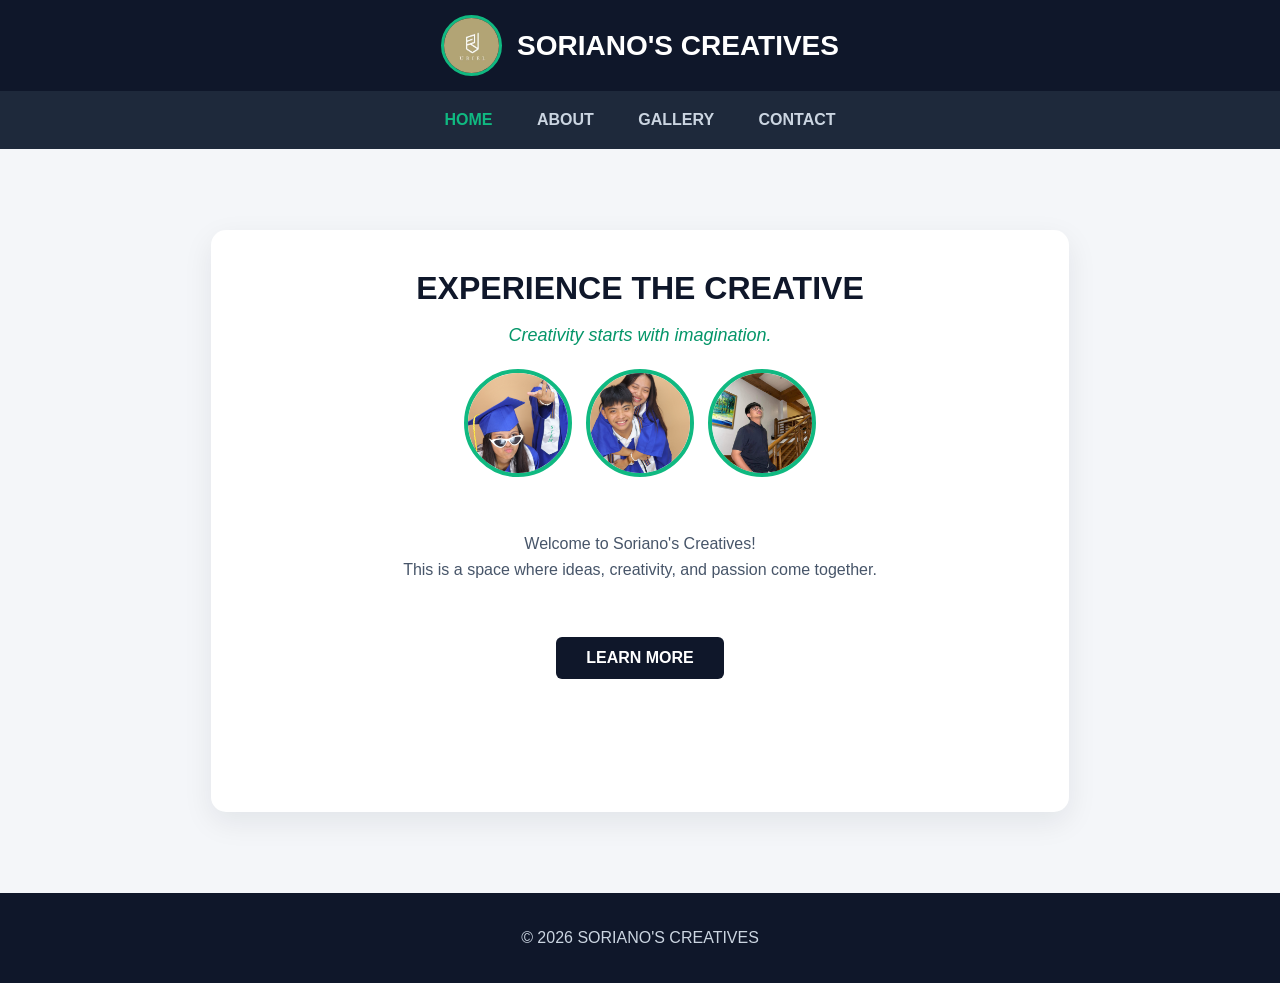
<file: index.html>
<!DOCTYPE html>
<html lang="en">
<head>
    <meta charset="UTF-8">
    <meta name="viewport" content="width=device-width, initial-scale=1.0">
    <title>Soriano's Creatives</title>
    <link rel="stylesheet" href="style.css"> 
</head>

<body>
    <header>
        <img class="logo" src="Screenshot 2026-09-21 100023.png" alt="Soriano's Creatives Logo">
        <h1>SORIANO'S CREATIVES</h1>
    </header>

    <nav>
        <a href="index.html " class="active">HOME</a>
        <a href="index3.html">ABOUT</a>
        <a href="index4.html">GALLERY</a>
        <a href="index5.html">CONTACT</a>
    </nav>


    <main>
        <div class="card">

            <h2>EXPERIENCE THE CREATIVE</h2>

            <p class="tagline">
                Creativity starts with imagination.
            </p>

            <div class="images">
                <img src="185694AA-17AC-49D1-912E-385FF19434D3.JPG" alt="Creator">
                <img src="AE109B0F-F345-4020-BCF1-E8B309F9ACA3 - Copy.JPG" alt="Creator">
                <img src="download.jpg" alt="Creator">
            </div>

            <p class="description">
                Welcome to Soriano's Creatives!<br>
                This is a space where ideas, creativity,
                and passion come together.
            </p>

            <a href="index3.html" class="learn-more">
                LEARN MORE
            </a>

        </div>
    </main>

</body>

    <footer>
        <p>© 2026 SORIANO'S CREATIVES</p>
    </footer>

</html>
</file>
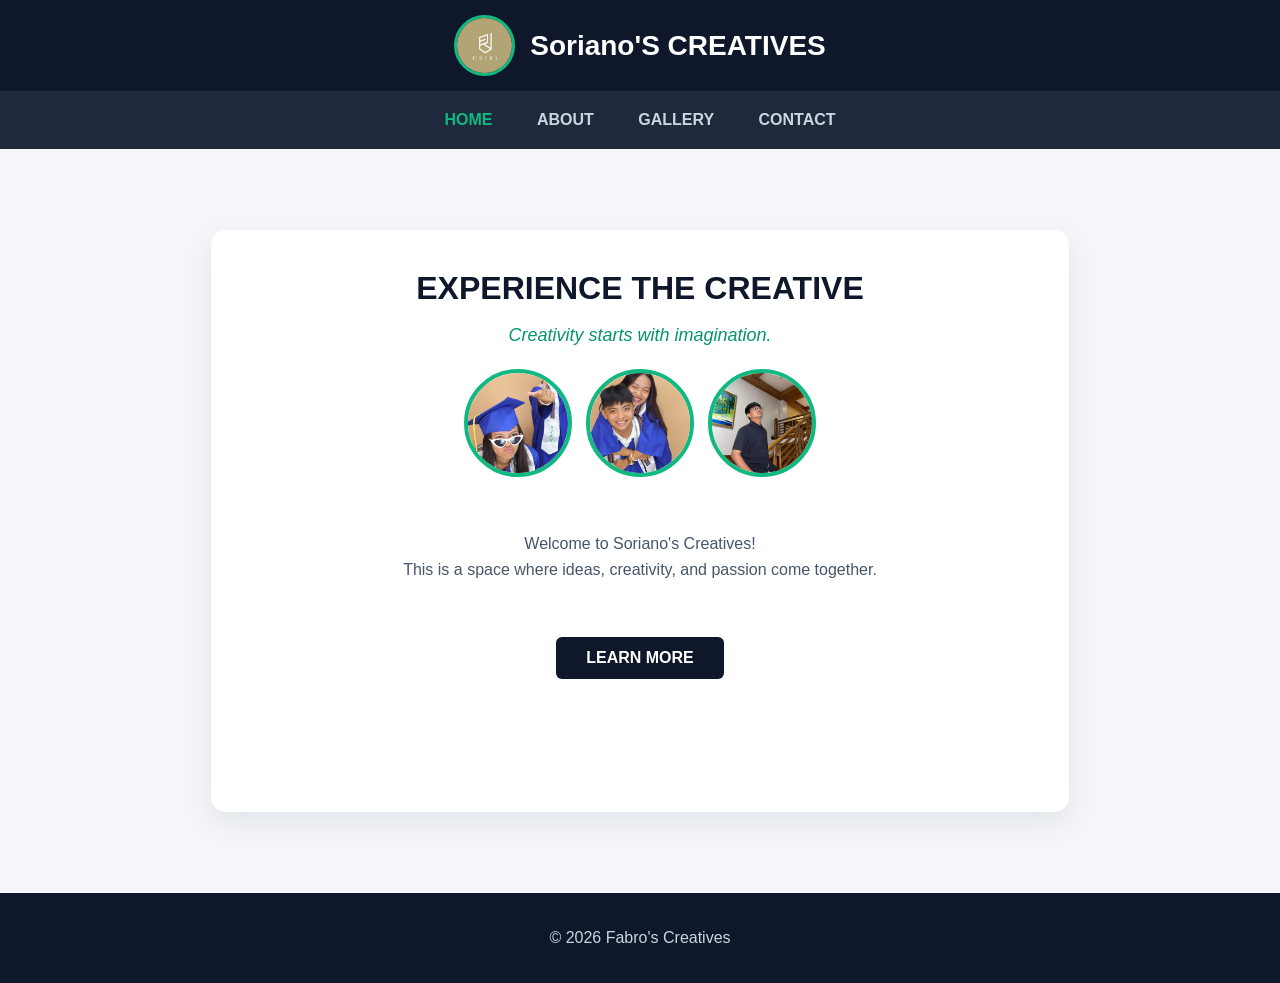
<file: index2.html>
<!DOCTYPE html>
<html lang="en">
<head>
    <meta charset="UTF-8">
    <meta name="viewport" content="width=device-width, initial-scale=1.0">
    <title>Soriano's Creatives</title>
    <link rel="stylesheet" href="style.css"> 
</head>

<body>
    <header>
        <img class="logo" src="Screenshot 2026-09-21 100023.png" alt="Soriano's Creatives Logo">
        <h1>Soriano'S CREATIVES</h1>
    </header>

    <nav>
        <a href="index2.html " class="active">HOME</a>
        <a href="index3.html">ABOUT</a>
        <a href="index4.html">GALLERY</a>
        <a href="index5.html">CONTACT</a>
    </nav>


    <main>
        <div class="card">

            <h2>EXPERIENCE THE CREATIVE</h2>

            <p class="tagline">
                Creativity starts with imagination.
            </p>

            <div class="images">
                <img src="185694AA-17AC-49D1-912E-385FF19434D3.JPG" alt="Creator">
                <img src="AE109B0F-F345-4020-BCF1-E8B309F9ACA3 - Copy.JPG" alt="Creator">
                <img src="download.jpg" alt="Creator">
            </div>

            <p class="description">
                Welcome to Soriano's Creatives!<br>
                This is a space where ideas, creativity,
                and passion come together.
            </p>

            <a href="index3.html" class="learn-more">
                LEARN MORE
            </a>

        </div>
    </main>

</body>

    <footer>
        <p>© 2026 Fabro's Creatives</p>
    </footer>

</html>
</file>
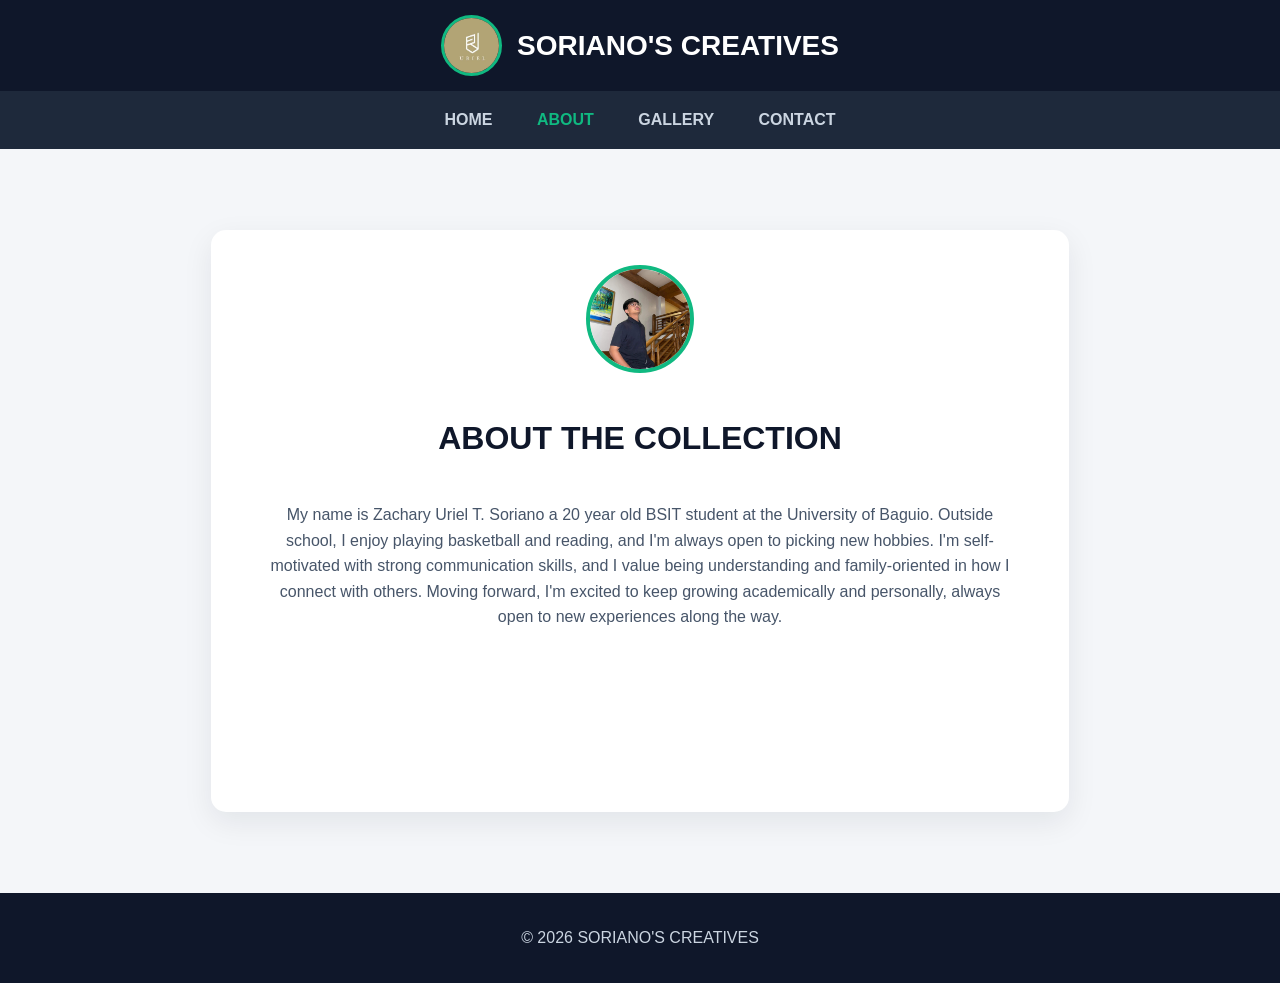
<file: index3.html>
<!DOCTYPE html>
<html lang="en">
<head>
    <meta charset="UTF-8">
    <meta name="viewport" content="width=device-width, initial-scale=1.0">
    <title>Soriano's Creatives</title>
    <link rel="stylesheet" href="style.css"> 
</head>

<body>
    <header>
        <img class="logo" src="Screenshot 2026-09-21 100023.png" alt="Soriano's Creatives Logo">
        <h1>SORIANO'S CREATIVES</h1>
    </header>

    <nav>
        <a href="index.html">HOME</a>
        <a href="index3.html" class="active">ABOUT</a>
        <a href="index4.html">GALLERY</a>
        <a href="index5.html">CONTACT</a>
    </nav>


    <main>
        <div class="card">
            <div class="images">
                <img src="download.jpg" alt="Creator">
            </div>
            <br>
            <h2>ABOUT THE COLLECTION</h2>

            <p class="description">
                My name is Zachary Uriel T. Soriano a 20 year old BSIT student at the University of Baguio. Outside school, I enjoy playing basketball and reading, and I'm always open to picking new hobbies. I'm self-motivated with strong communication skills, and I value being understanding and family-oriented in how I connect with others. Moving forward, I'm excited to keep growing academically and personally, always open to new experiences along the way.
        </div>
    </main>

</body>

    <footer>
        <p>© 2026 SORIANO'S CREATIVES</p>
    </footer>

</html>
</file>
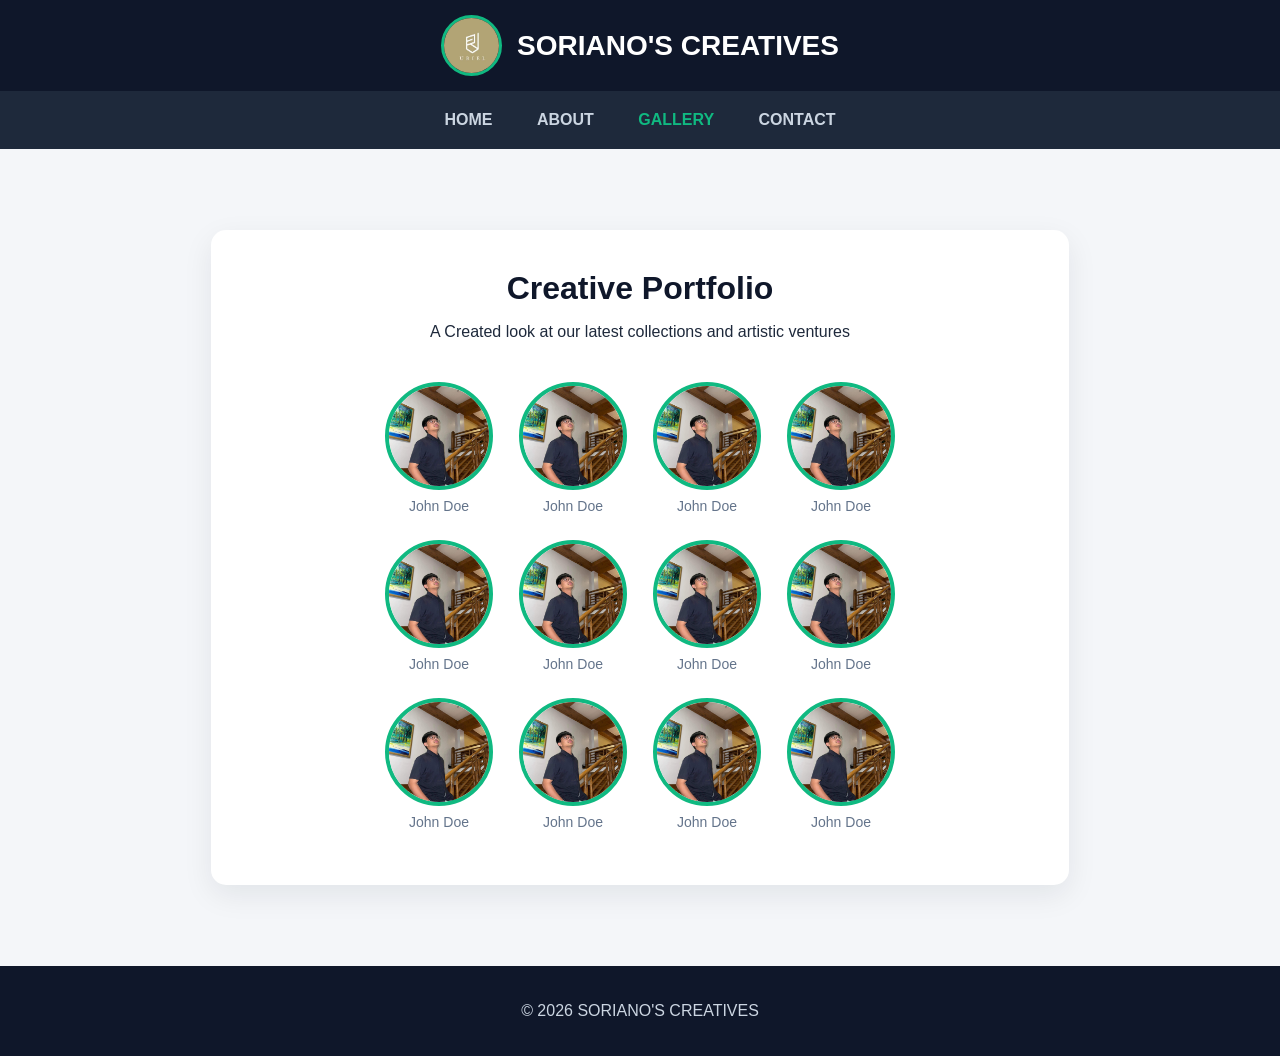
<file: index4.html>
<!DOCTYPE html>
<html lang="en">
<head>
    <meta charset="UTF-8">
    <meta name="viewport" content="width=device-width, initial-scale=1.0">
    <title>Soriano's Creatives</title>
    <link rel="stylesheet" href="style.css"> 
</head>

<body>
    <header>
        <img class="logo" src="Screenshot 2026-09-21 100023.png" alt="Soriano's Creatives Logo">
        <h1>SORIANO'S CREATIVES</h1>
    </header>

    <nav>
        <a href="index.html">HOME</a>
        <a href="index3.html">ABOUT</a>
        <a href="index4.html" class="active">GALLERY</a>
        <a href="index5.html">CONTACT</a>
    </nav>


    <main>
        <div class="card">
            <h2>Creative Portfolio</h2>
            <p>A Created look at our latest collections and artistic ventures</p>
            
            <table>
                <tr>
                <td>
                    <img src="download.jpg" alt="Creator">
                     <p class="creator-name">John Doe</p>
                </td>
                <td>
                    <img src="download.jpg" alt="Creator">
                     <p class="creator-name">John Doe</p>
                </td>
                <td>
                    <img src="download.jpg" alt="Creator">
                     <p class="creator-name">John Doe</p>
                </td>
                <td>
                    <img src="download.jpg" alt="Creator">
                     <p class="creator-name">John Doe</p>
                </td>
            
                </tr>
                 <tr>
                <td>
                    <img src="download.jpg" alt="Creator">
                     <p class="creator-name">John Doe</p>
                </td>
                <td>
                    <img src="download.jpg" alt="Creator">
                     <p class="creator-name">John Doe</p>
                </td>
                <td>
                    <img src="download.jpg" alt="Creator">
                     <p class="creator-name">John Doe</p>
                </td>
                <td>
                    <img src="download.jpg" alt="Creator">
                     <p class="creator-name">John Doe</p>
                </td>
                
                </tr>
                 <tr>
                <td>
                    <img src="download.jpg" alt="Creator">
                     <p class="creator-name">John Doe</p>
                </td>
                <td>
                    <img src="download.jpg" alt="Creator">
                     <p class="creator-name">John Doe</p>
                </td>
                <td>
                    <img src="download.jpg" alt="Creator">
                     <p class="creator-name">John Doe</p>
                </td>
                <td>
                    <img src="download.jpg" alt="Creator">
                     <p class="creator-name">John Doe</p>
                </td>
                </tr>
                
            </table>
        </div>
    </main>

  

</body>
  <footer>
        <p>© 2026 SORIANO'S CREATIVES</p>
    </footer>
</html>
</file>
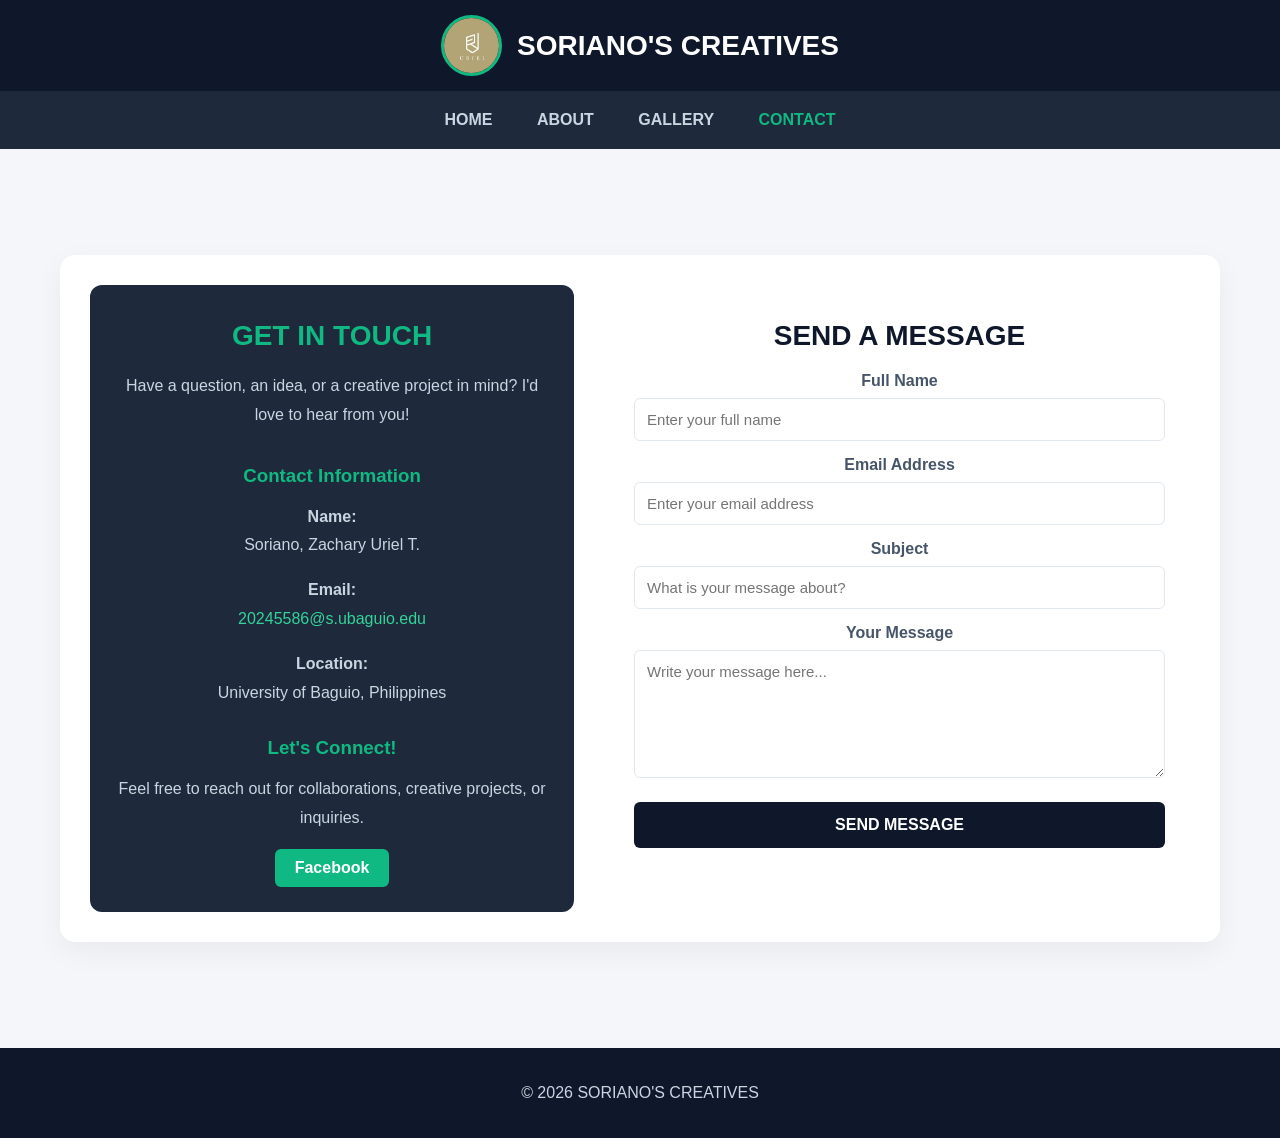
<file: index5.html>
<!DOCTYPE html>
<html lang="en">
<head>
    <meta charset="UTF-8">
    <meta name="viewport" content="width=device-width, initial-scale=1.0">
    <title>Contact | Soriano's Creatives</title>
    <link rel="stylesheet" href="style.css">
</head>

<body>

    <header>
        <img class="logo" src="Screenshot 2026-09-21 100023.png"
             alt="Soriano's Creatives Logo">
        <h1>SORIANO'S CREATIVES</h1>
    </header>

    <nav>
        <a href="index.html">HOME</a>
        <a href="index3.html">ABOUT</a>
        <a href="index4.html">GALLERY</a>
        <a href="index5.html" class="active">CONTACT</a>
    </nav>

    <main>
        <div class="contact-container">

            <div class="contact-info">
                <h2>GET IN TOUCH</h2>

                <p>
                    Have a question, an idea, or a creative project
                    in mind? I'd love to hear from you!
                </p>

                <div class="contact-details">
                    <h3>Contact Information</h3>

                    <p>
                        <strong>Name:</strong><br>
                        Soriano, Zachary Uriel T.
                    </p>

                    <p>
                        <strong>Email:</strong><br>
                        <a href="https://google.com">
                            20245586@s.ubaguio.edu
                        </a>
                    </p>

                    <p>
                        <strong>Location:</strong><br>
                        University of Baguio, Philippines
                    </p>
                </div>

                <div class="social-links">
                    <h3>Let's Connect!</h3>
                    <p>
                        Feel free to reach out for collaborations,
                        creative projects, or inquiries.
                    </p>

                    <a href="https://facebook.com"
                       target="_blank"
                       rel="noopener noreferrer">
                        Facebook
                    </a>
                </div>
            </div>

            <div class="contact-form">
                <h2>SEND A MESSAGE</h2>

                <form action="mailto:your-email@example.com"
                      method="post"
                      enctype="text/plain">

                    <label for="name">Full Name</label>
                    <input type="text" id="name" name="Name"
                           placeholder="Enter your full name"
                           required>

                    <label for="email">Email Address</label>
                    <input type="email" id="email" name="Email"
                           placeholder="Enter your email address"
                           required>

                    <label for="subject">Subject</label>
                    <input type="text" id="subject" name="Subject"
                           placeholder="What is your message about?"
                           required>

                    <label for="message">Your Message</label>
                    <textarea id="message" name="Message"
                              rows="6"
                              placeholder="Write your message here..."
                              required></textarea>

                    <button type="submit">SEND MESSAGE</button>

                </form>
            </div>

        </div>
    </main>

    <footer>
        <p>© 2026 SORIANO'S CREATIVES</p>
    </footer>

</body>
</html>
</file>
<file: style.css>
style.css
* { box-sizing: border-box; } 

body { 
  margin: 0; 
  font-family: 'Segoe UI', Arial, sans-serif; 
  background-color: #f4f6f9; /* Smooth, modern light gray */
  text-align: center; 
  color: #1e293b; /* Deep slate for better readability */
} 

main { 
  padding: 56px 56px; 
} 

/* HEADER */ 
header { 
  background-color: #0f172a; /* Deep Navy */
  min-height: 5px; 
  padding: 15px; 
  display: flex; 
  justify-content: center; 
  align-items: center; 
  gap: 15px; 
} 

.logo { 
  width: 55px; 
  height: 55px; 
  object-fit: cover; 
  border-radius: 50%; 
  border: 3px solid #10b981; /* Emerald Mint Accent */
} 

header h1 { 
  margin: 0; 
  font-size: 28px; 
  color: #ffffff; 
} 

/* NAVIGATION */ 
nav { 
  background-color: #1e293b; /* Slate Dark */
  padding: 20px; 
} 

nav a { 
  color: #cbd5e1; /* Soft muted text */
  text-decoration: none; 
  margin: 0 20px; 
  font-weight: bold; 
  transition: color 0.3s ease; 
} 

nav a:hover, nav a.active { 
  color: #10b981; /* Emerald Mint on hover */
} 

/* CARD */ 
.card { 
  background-color: #ffffff; 
  width: 70%; 
  min-height: 58vh; 
  margin: 25px auto; 
  padding: 30px 20px; 
  border-radius: 15px; 
  box-shadow: 0 10px 30px rgba(15, 23, 42, 0.08); /* Soft subtle shadow */
  transition: transform 0.3s ease, box-shadow 0.3s ease; 
} 

.card:hover { 
  transform: translateY(-5px); 
  box-shadow: 0 15px 35px rgba(15, 23, 42, 0.15); 
} 

/* IMAGES */ 
.images { 
  margin-bottom: 10px; 
} 

.images img { 
  width: 100px; 
  height: 100px; 
  object-fit: cover; 
  border-radius: 50%; 
  border: 4px solid #10b981; 
  margin: 5px; 
  transition: transform 0.4s ease, box-shadow 0.4s ease, filter 0.4s ease; 
} 

.images img:hover { 
  transform: scale(1.15) rotate(5deg); 
  box-shadow: 0 0 20px rgba(16, 185, 129, 0.6); 
  filter: brightness(1.15); 
} 

/* TABLE */ 
.card table { 
  margin: 0 auto; 
  border-collapse: separate; 
  border-spacing: 24px; 
} 

.card td { 
  text-align: center; 
  vertical-align: top; 
} 

.card td img { 
  width: 100px; 
  height: 100px; 
  border-radius: 50%; 
  object-fit: cover; 
  display: block; 
  margin: 0 auto; 
} 

.card img { 
  width: 100px; 
  height: 100px; 
  object-fit: cover; 
  border-radius: 50%; 
  border: 4px solid #10b981; 
  margin: 5px; 
  transition: transform 0.4s ease, box-shadow 0.4s ease, filter 0.4s ease; 
} 

.card img:hover { 
  transform: scale(1.15) rotate(5deg); 
  box-shadow: 0 0 20px rgba(16, 185, 129, 0.6); 
  filter: brightness(1.15); 
} 

/* Styles the manually added name text */ 
.creator-name { 
  margin: 8px 0 0 0; 
  font-family: Arial, sans-serif; 
  font-size: 14px; 
  color: #64748b; /* Soft gray for captions */
} 

/* TEXT */ 
h2 { 
  font-size: 32px; 
  margin: 10px; 
  color: #0f172a; 
} 

.tagline { 
  color: #059669; /* Slightly darker mint for legible text */
  font-style: italic; 
  font-size: 18px; 
} 

.description { 
  line-height: 1.6; 
  margin: 15px 0; 
  padding: 30px; 
  color: #475569; 
} 

/* BUTTON */ 
.learn-more { 
  display: inline-block; 
  background-color: #0f172a; 
  color: #ffffff; 
  text-decoration: none; 
  padding: 12px 30px; 
  margin-top: 10px; 
  border-radius: 6px; 
  font-weight: bold; 
  transition: background-color 0.3s ease, transform 0.2s ease; 
} 

.learn-more:hover { 
  background-color: #10b981; 
  color: #ffffff; 
} 

/* FOOTER */ 
footer { 
  background-color: #0f172a; 
  color: #cbd5e1; 
  padding: 20px; 
  display: flex; 
  align-items: center; 
  flex-direction: column; 
} 

/* CONTACT PAGE */ 
.contact-container { 
  max-width: 1100px; 
  margin: 50px auto; 
  padding: 30px; 
  display: grid; 
  grid-template-columns: 1fr 1.2fr; 
  gap: 35px; 
  background-color: #ffffff; 
  border-radius: 15px; 
  box-shadow: 0 10px 30px rgba(0, 0, 0, 0.05); 
} 

.contact-info { 
  padding: 25px; 
  background-color: #1e293b; 
  color: #ffffff; 
  border-radius: 12px; 
} 

.contact-info h2, .contact-form h2 { 
  font-size: 28px; 
  margin-bottom: 20px; 
} 

.contact-info h2 { 
  color: #10b981; 
} 

.contact-info p { 
  line-height: 1.8; 
  color: #cbd5e1; 
} 

.contact-details { 
  margin-top: 35px; 
} 

.contact-details h3, .social-links h3 { 
  color: #10b981; 
  margin-bottom: 15px; 
} 

.contact-details a { 
  color: #34d399; 
  text-decoration: none; 
  overflow-wrap: anywhere; 
} 

.contact-details a:hover { 
  text-decoration: underline; 
} 

.social-links { 
  margin-top: 30px; 
} 

.social-links a { 
  display: inline-block; 
  padding: 10px 20px; 
  background-color: #10b981; 
  color: #ffffff; 
  text-decoration: none; 
  border-radius: 6px; 
  font-weight: bold; 
  transition: 0.3s; 
} 

.social-links a:hover { 
  background-color: #ffffff; 
  color: #1e293b; 
  transform: translateY(-2px); 
} 

.contact-form { 
  padding: 25px; 
} 

.contact-form h2 { 
  color: #0f172a; 
} 

.contact-form label { 
  display: block; 
  margin: 15px 0 8px; 
  font-weight: bold; 
  color: #475569; 
} 

.contact-form input, .contact-form textarea { 
  width: 100%; 
  padding: 12px; 
  border: 1px solid #e2e8f0; 
  border-radius: 6px; 
  font-size: 15px; 
  font-family: inherit; 
  box-sizing: border-box; 
  outline: none; 
  transition: border-color 0.3s, box-shadow 0.3s; 
} 

.contact-form input:focus, .contact-form textarea:focus { 
  border-color: #10b981; 
  box-shadow: 0 0 0 3px rgba(16, 185, 129, 0.15); 
} 

.contact-form textarea { 
  resize: vertical; 
} 

.contact-form button { 
  width: 100%; 
  margin-top: 20px; 
  padding: 14px; 
  background-color: #0f172a; 
  color: #ffffff; 
  border: none; 
  border-radius: 6px; 
  font-size: 16px; 
  font-weight: bold; 
  cursor: pointer; 
  transition: 0.3s; 
} 

.contact-form button:hover { 
  background-color: #10b981; 
} 

/* RESPONSIVE DESIGN */ 
@media (max-width: 768px) { 
  .contact-container { 
    grid-template-columns: 1fr; 
    margin: 25px 15px; 
    padding: 15px; 
    gap: 15px; 
  } 
  .contact-info, .contact-form { 
    padding: 20px; 
  } 
  .contact-info h2, .contact-form h2 { 
    font-size: 24px; 
  } 
} 

/* MOBILE RESPONSIVE */ 
@media (max-width: 600px) { 
  header { 
    flex-direction: column; 
    min-height: auto; 
  } 
  header h1 { 
    font-size: 24px; 
  } 
  nav { 
    padding: 15px 5px; 
  } 
  nav a { 
    display: block; 
    margin: 10px 0; 
  } 
  .card { 
    width: 90%; 
    min-height: auto; 
    margin: 20px auto; 
    padding: 25px 15px; 
  } 
  h2 { 
    font-size: 26px; 
  } 
  .images img { 
    width: 80px; 
    height: 80px; 
  } 
  .description { 
    padding: 15px; 
  } 
}
</file>
